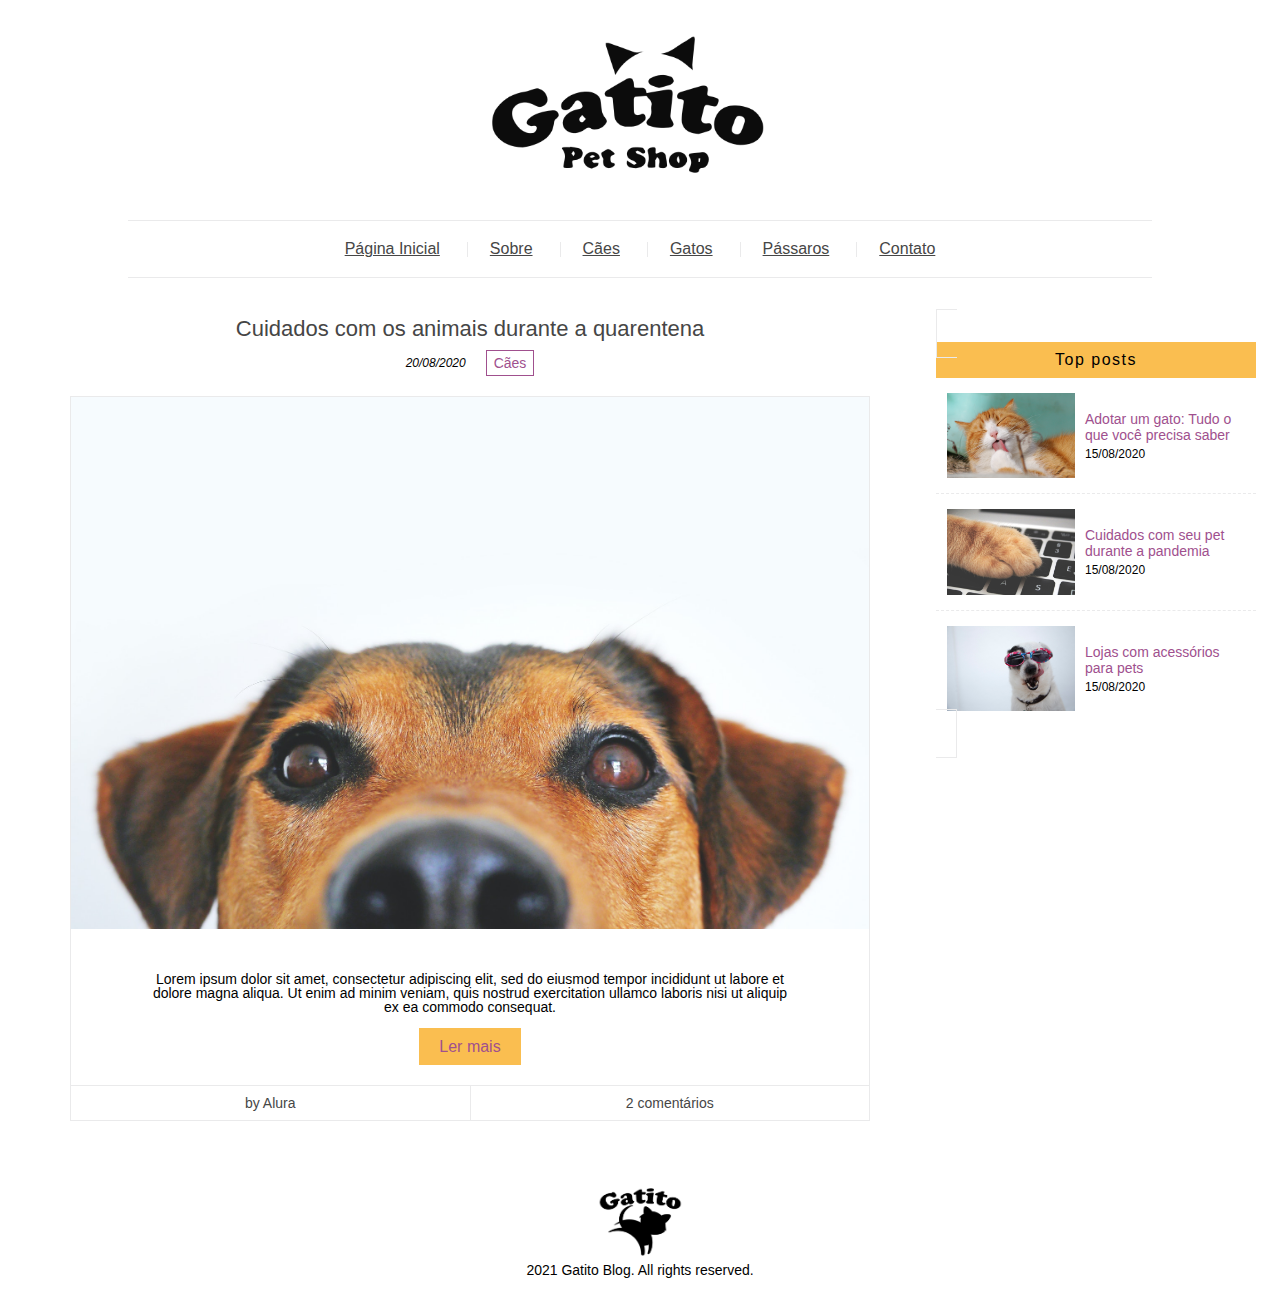
<file: gatito-petshop/index.html>
<!DOCTYPE html>
<html>
  <head>
    <meta charset="UTF-8" />
    <meta http-equiv="X-UA-Compatible" content="IE=edge" />
    <meta name="viewport" content="width=device-width, initial-scale=1.0" />
    <title>Gatito Petshop</title>
    <link rel="stylesheet" href="css/reset.css" />
    <link rel="stylesheet" href="css/style.css" />
  </head>
  <body>
    <header class="header">
      <figure class="header__logo">
        <img src="assets/img/logo.png" alt="Logo" class="header__img" />
      </figure>

      <nav class="header__menu menu">
        <ul class="menu__list">
          <li class="menu__links"><a href="index.html" class="menu__link">Página Inicial</a></li>
          <li class="menu__links"><a href="about.html" class="menu__link">Sobre</a></li>
          <li class="menu__links"><a href="collection.html" class="menu__link">Cães</a></li>
          <li class="menu__links"><a href="collection.html" class="menu__link">Gatos</a></li>
          <li class="menu__links"><a href="collection.html" class="menu__link">Pássaros</a></li>
          <li class="menu__links"><a href="contact.html" class="menu__link">Contato</a></li>
        </ul>
      </nav>
    </header>

    <main class="main">
      <div class="main__content">
        <article class="main__post">
          <a href="article.html" class="main__title">Cuidados com os animais durante a quarentena</a>
          <div class="main__subtitle">
            <p class="main__date">20/08/2020</p>
            <span class="main__tag">Cães</span>
          </div>
          <div class="main__details">
            <img src="assets/img/dog.jpg" alt="Cachorro" class="main__img" />
            <p class="main__description">
              Lorem ipsum dolor sit amet, consectetur adipiscing elit, sed do eiusmod tempor incididunt ut labore et dolore magna aliqua. Ut enim ad
              minim veniam, quis nostrud exercitation ullamco laboris nisi ut aliquip ex ea commodo consequat.
            </p>
            <a href="#" class="main__btn">Ler mais</a>
            <div class="main__info">
              <div class="main__author">
                <p class="main__p">by Alura</p>
              </div>
              <div class="main__comments">
                <a href="#" class="main__a">2 comentários</a>
              </div>
            </div>
          </div>
        </article>
      </div>
      <div class="main__sidebar sidebar">
        <aisde class="sidebar__top">
          <p class="sidebar__title">Top posts</p>
          <ul class="sidebar__posts">
            <li class="sidebar__list">
              <img src="assets/img/cat.jpg" alt="Gato" class="sidebar__img" />
              <div class="sidebar__details">
                <a href="article.html" class="sidebar__post-title">Adotar um gato: Tudo o que você precisa saber</a>
                <p class="sidebar__post-date">15/08/2020</p>
              </div>
            </li>

            <li class="sidebar__list">
              <img src="assets/img/pc.jpg" alt="Gato" class="sidebar__img" />
              <div class="sidebar__details">
                <a href="article.html" class="sidebar__post-title">Cuidados com seu pet durante a pandemia</a>
                <p class="sidebar__post-date">15/08/2020</p>
              </div>
            </li>

            <li class="sidebar__list">
              <img src="assets/img/sun.jpg" alt="Gato" class="sidebar__img" />
              <div class="sidebar__details">
                <a href="article.html" class="sidebar__post-title">Lojas com acessórios para pets</a>
                <p class="sidebar__post-date">15/08/2020</p>
              </div>
            </li>
          </ul>
        </aisde>
      </div>
    </main>

    <footer class="footer">
      <img src="assets/img/footer-logo.png" alt="Footer logo" class="footer__logo" />
      <p class="footer__txt">2021 Gatito Blog. All rights reserved.</p>
    </footer>
  </body>
</html>
</file>
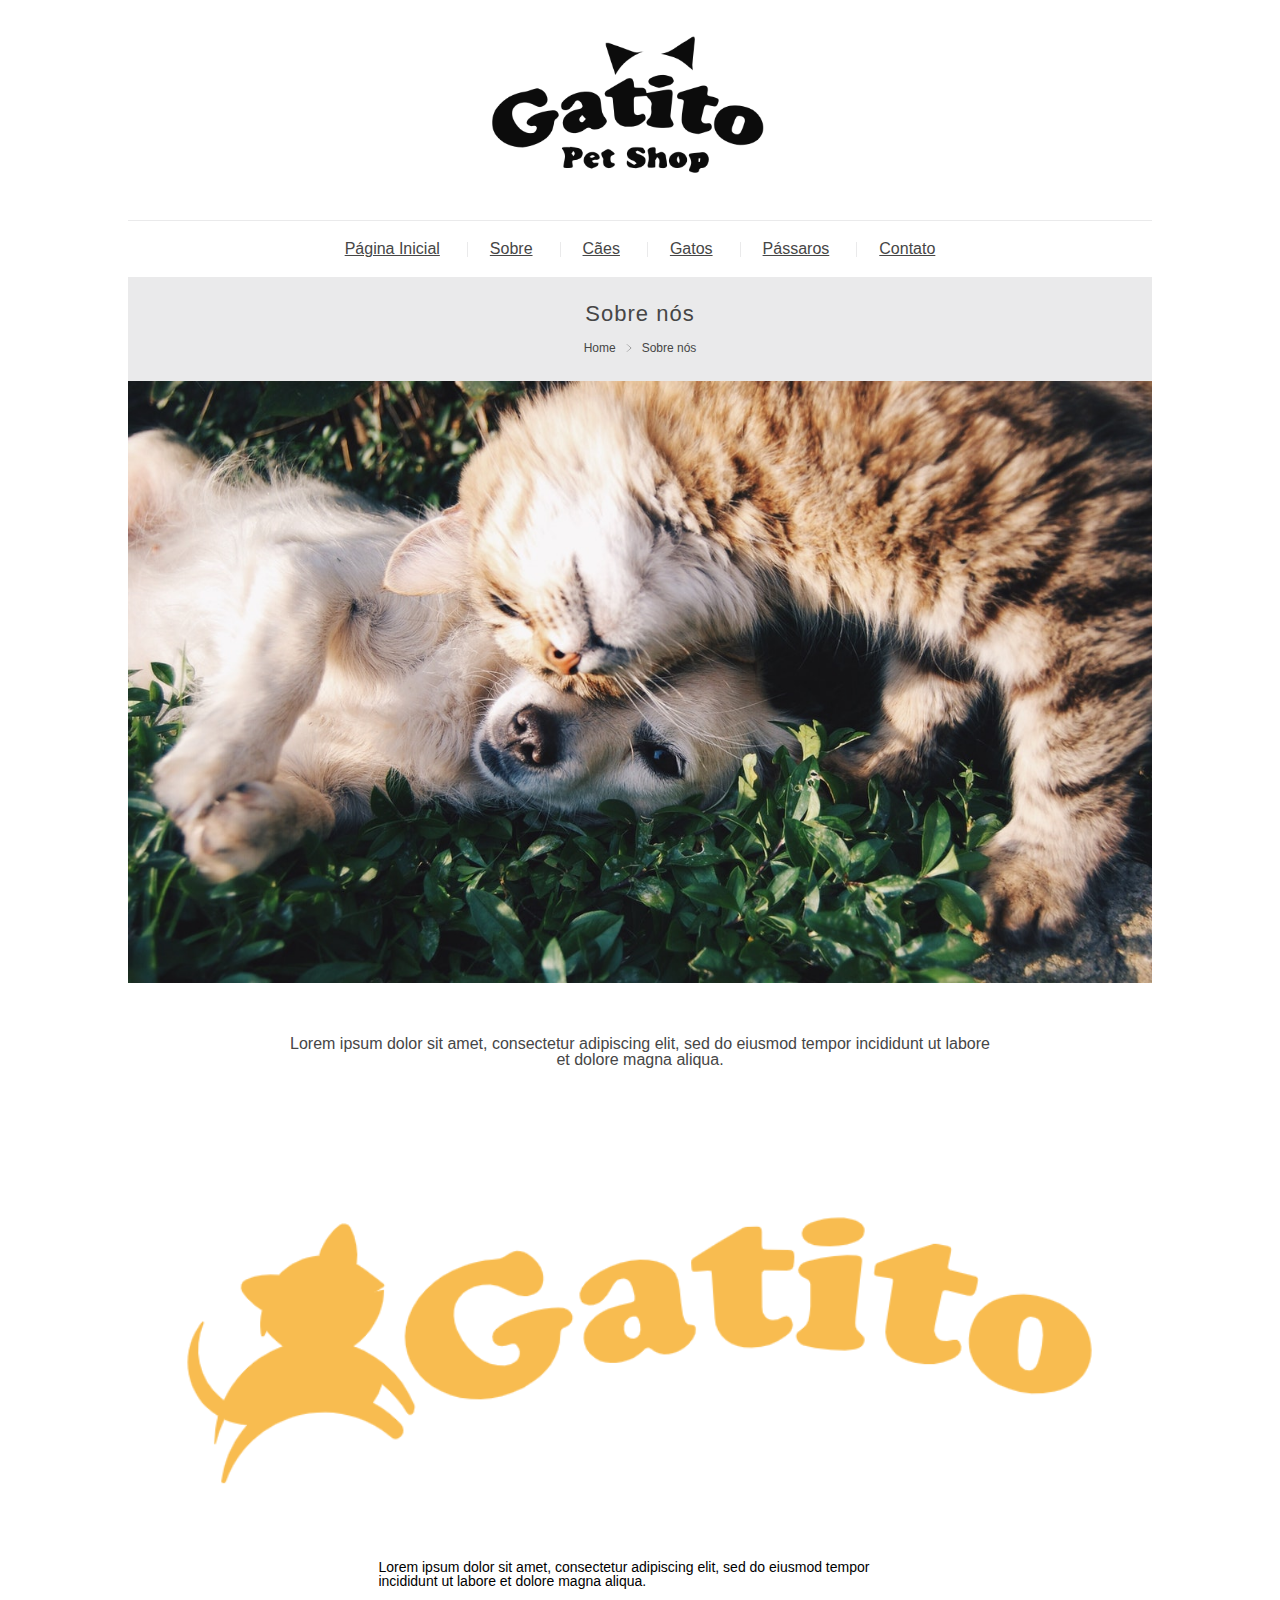
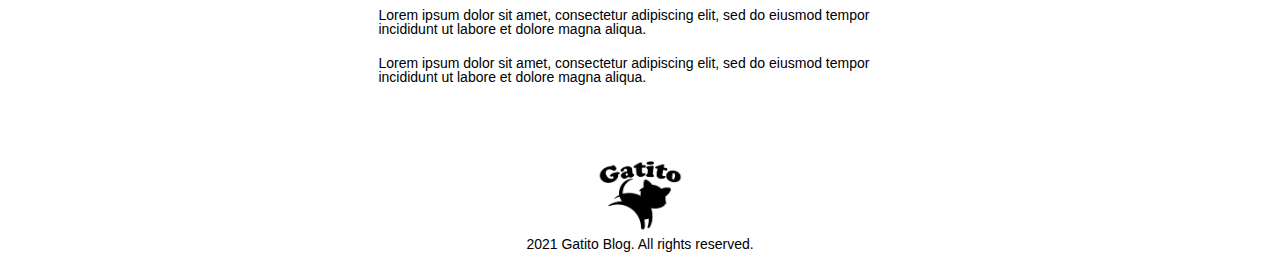
<file: gatito-petshop/about.html>
<!DOCTYPE html>
<html>
  <head>
    <meta charset="UTF-8" />
    <meta http-equiv="X-UA-Compatible" content="IE=edge" />
    <meta name="viewport" content="width=device-width, initial-scale=1.0" />
    <title>Gatito Petshop</title>
    <link rel="stylesheet" href="css/reset.css" />
    <link rel="stylesheet" href="css/style.css" />
  </head>
  <body>
    <header class="header">
      <figure class="header__logo">
        <img src="assets/img/logo.png" alt="Logo" class="header__img" />
      </figure>

      <nav class="header__menu menu">
        <ul class="menu__list">
          <li class="menu__links"><a href="index.html" class="menu__link">Página Inicial</a></li>
          <li class="menu__links"><a href="about.html" class="menu__link">Sobre</a></li>
          <li class="menu__links"><a href="collection.html" class="menu__link">Cães</a></li>
          <li class="menu__links"><a href="collection.html" class="menu__link">Gatos</a></li>
          <li class="menu__links"><a href="collection.html" class="menu__link">Pássaros</a></li>
          <li class="menu__links"><a href="contact.html" class="menu__link">Contato</a></li>
        </ul>
      </nav>
    </header>

    <article class="about">
      <div class="about__title">
        <h1 class="about__h1">Sobre nós</h1>
        <div class="about__breadcrumb breadcrumb">
          <a href="index.html" class="breadcrumb__link">Home</a>
          <img src="assets/img/arrow.svg" alt="Seta" class="breadcrumb__img" />
          <a href="about.html" class="breadcrumb__link">Sobre nós</a>
        </div>
      </div>
      <div class="about__content">
        <img src="assets/img/dog-cat.jpg" alt="Dog and cat" class="about__img" />
        <p class="about__intro">
          Lorem ipsum dolor sit amet, consectetur adipiscing elit, sed do eiusmod tempor incididunt ut labore et dolore magna aliqua.
        </p>
        <div class="about__split">
          <img src="assets/img/about.png" alt="Gatito" class="about__img-description" />
          <div class="about__txt">
            <p class="about__p">
              Lorem ipsum dolor sit amet, consectetur adipiscing elit, sed do eiusmod tempor incididunt ut labore et dolore magna aliqua.
            </p>
            <p class="about__p">
              Lorem ipsum dolor sit amet, consectetur adipiscing elit, sed do eiusmod tempor incididunt ut labore et dolore magna aliqua.
            </p>
            <p class="about__p">
              Lorem ipsum dolor sit amet, consectetur adipiscing elit, sed do eiusmod tempor incididunt ut labore et dolore magna aliqua.
            </p>
          </div>
        </div>
      </div>
    </article>

    <footer class="footer">
      <img src="assets/img/footer-logo.png" alt="Footer logo" class="footer__logo" />
      <p class="footer__txt">2021 Gatito Blog. All rights reserved.</p>
    </footer>
  </body>
</html>
</file>
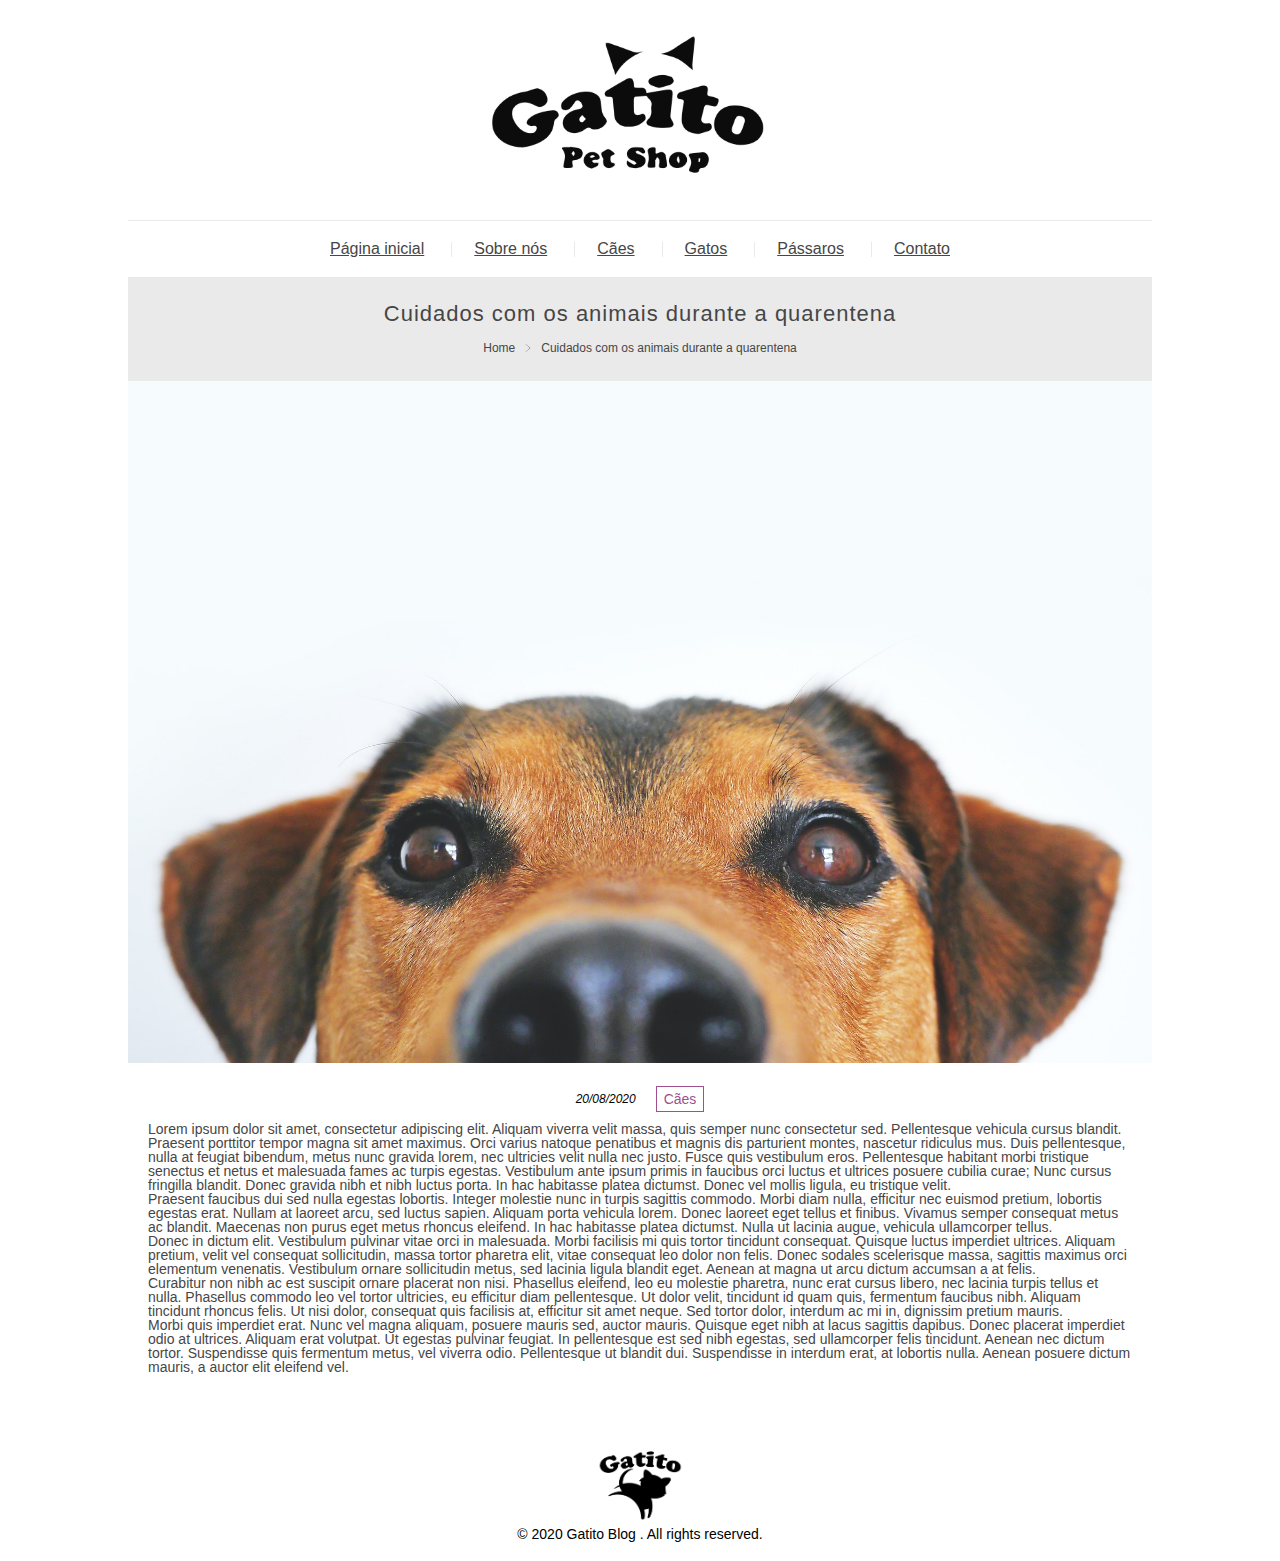
<file: gatito-petshop/article.html>
<!DOCTYPE html>
<html>
  <head>
    <title>Gatito PetShop</title>
    <meta name="viewport" content="width=device-width, initial-scale=1" />
    <link rel="stylesheet" href="css/style.css" />
    <link rel="stylesheet" href="css/reset.css" />
  </head>
  <body>
    <header class="header">
      <figure class="header__logo">
        <img src="assets/img/logo.png" alt="Logo" class="header__img" />
      </figure>
      <nav class="header__menu menu">
        <ul class="menu__list">
          <li class="menu__links"><a href="index.html" class="menu__link">Página inicial</a></li>
          <li class="menu__links"><a href="about.html" class="menu__link">Sobre nós</a></li>
          <li class="menu__links"><a href="collection.html" class="menu__link">Cães</a></li>
          <li class="menu__links"><a href="collection.html" class="menu__link">Gatos</a></li>
          <li class="menu__links"><a href="collection.html" class="menu__link">Pássaros</a></li>
          <li class="menu__links"><a href="contact.html" class="menu__link">Contato</a></li>
        </ul>
      </nav>
    </header>

    <article class="article">
      <div class="article__title">
        <h1 class="article__h1">Cuidados com os animais durante a quarentena</h1>
        <div class="article__breadcrumb breadcrumb">
          <a href="index.html" class="breadcrumb__link">Home</a>
          <img src="assets/img/arrow.svg" alt="Seta" class="breadcrumb__img" />
          <a href="article.html" class="breadcrumb__link">Cuidados com os animais durante a quarentena</a>
        </div>
      </div>
      <img src="assets/img/dog.jpg" alt="Cachorro" class="article__img" />
      <div class="article__details">
        <span class="article__date">20/08/2020</span>
        <span class="article__tag">Cães</span>
      </div>
      <div class="article__content">
        <p>
          Lorem ipsum dolor sit amet, consectetur adipiscing elit. Aliquam viverra velit massa, quis semper nunc consectetur sed. Pellentesque
          vehicula cursus blandit. Praesent porttitor tempor magna sit amet maximus. Orci varius natoque penatibus et magnis dis parturient montes,
          nascetur ridiculus mus. Duis pellentesque, nulla at feugiat bibendum, metus nunc gravida lorem, nec ultricies velit nulla nec justo. Fusce
          quis vestibulum eros. Pellentesque habitant morbi tristique senectus et netus et malesuada fames ac turpis egestas. Vestibulum ante ipsum
          primis in faucibus orci luctus et ultrices posuere cubilia curae; Nunc cursus fringilla blandit. Donec gravida nibh et nibh luctus porta. In
          hac habitasse platea dictumst. Donec vel mollis ligula, eu tristique velit.
        </p>

        <p>
          Praesent faucibus dui sed nulla egestas lobortis. Integer molestie nunc in turpis sagittis commodo. Morbi diam nulla, efficitur nec euismod
          pretium, lobortis egestas erat. Nullam at laoreet arcu, sed luctus sapien. Aliquam porta vehicula lorem. Donec laoreet eget tellus et
          finibus. Vivamus semper consequat metus ac blandit. Maecenas non purus eget metus rhoncus eleifend. In hac habitasse platea dictumst. Nulla
          ut lacinia augue, vehicula ullamcorper tellus.
        </p>

        <p>
          Donec in dictum elit. Vestibulum pulvinar vitae orci in malesuada. Morbi facilisis mi quis tortor tincidunt consequat. Quisque luctus
          imperdiet ultrices. Aliquam pretium, velit vel consequat sollicitudin, massa tortor pharetra elit, vitae consequat leo dolor non felis.
          Donec sodales scelerisque massa, sagittis maximus orci elementum venenatis. Vestibulum ornare sollicitudin metus, sed lacinia ligula blandit
          eget. Aenean at magna ut arcu dictum accumsan a at felis.
        </p>

        <p>
          Curabitur non nibh ac est suscipit ornare placerat non nisi. Phasellus eleifend, leo eu molestie pharetra, nunc erat cursus libero, nec
          lacinia turpis tellus et nulla. Phasellus commodo leo vel tortor ultricies, eu efficitur diam pellentesque. Ut dolor velit, tincidunt id
          quam quis, fermentum faucibus nibh. Aliquam tincidunt rhoncus felis. Ut nisi dolor, consequat quis facilisis at, efficitur sit amet neque.
          Sed tortor dolor, interdum ac mi in, dignissim pretium mauris.
        </p>

        <p>
          Morbi quis imperdiet erat. Nunc vel magna aliquam, posuere mauris sed, auctor mauris. Quisque eget nibh at lacus sagittis dapibus. Donec
          placerat imperdiet odio at ultrices. Aliquam erat volutpat. Ut egestas pulvinar feugiat. In pellentesque est sed nibh egestas, sed
          ullamcorper felis tincidunt. Aenean nec dictum tortor. Suspendisse quis fermentum metus, vel viverra odio. Pellentesque ut blandit dui.
          Suspendisse in interdum erat, at lobortis nulla. Aenean posuere dictum mauris, a auctor elit eleifend vel.
        </p>
      </div>
    </article>

    <footer class="footer">
      <img src="assets/img/footer-logo.png" alt="Footer logo" class="footer__logo" />
      <p class="footer__txt">© 2020 Gatito Blog . All rights reserved.</p>
    </footer>
  </body>
</html>
</file>
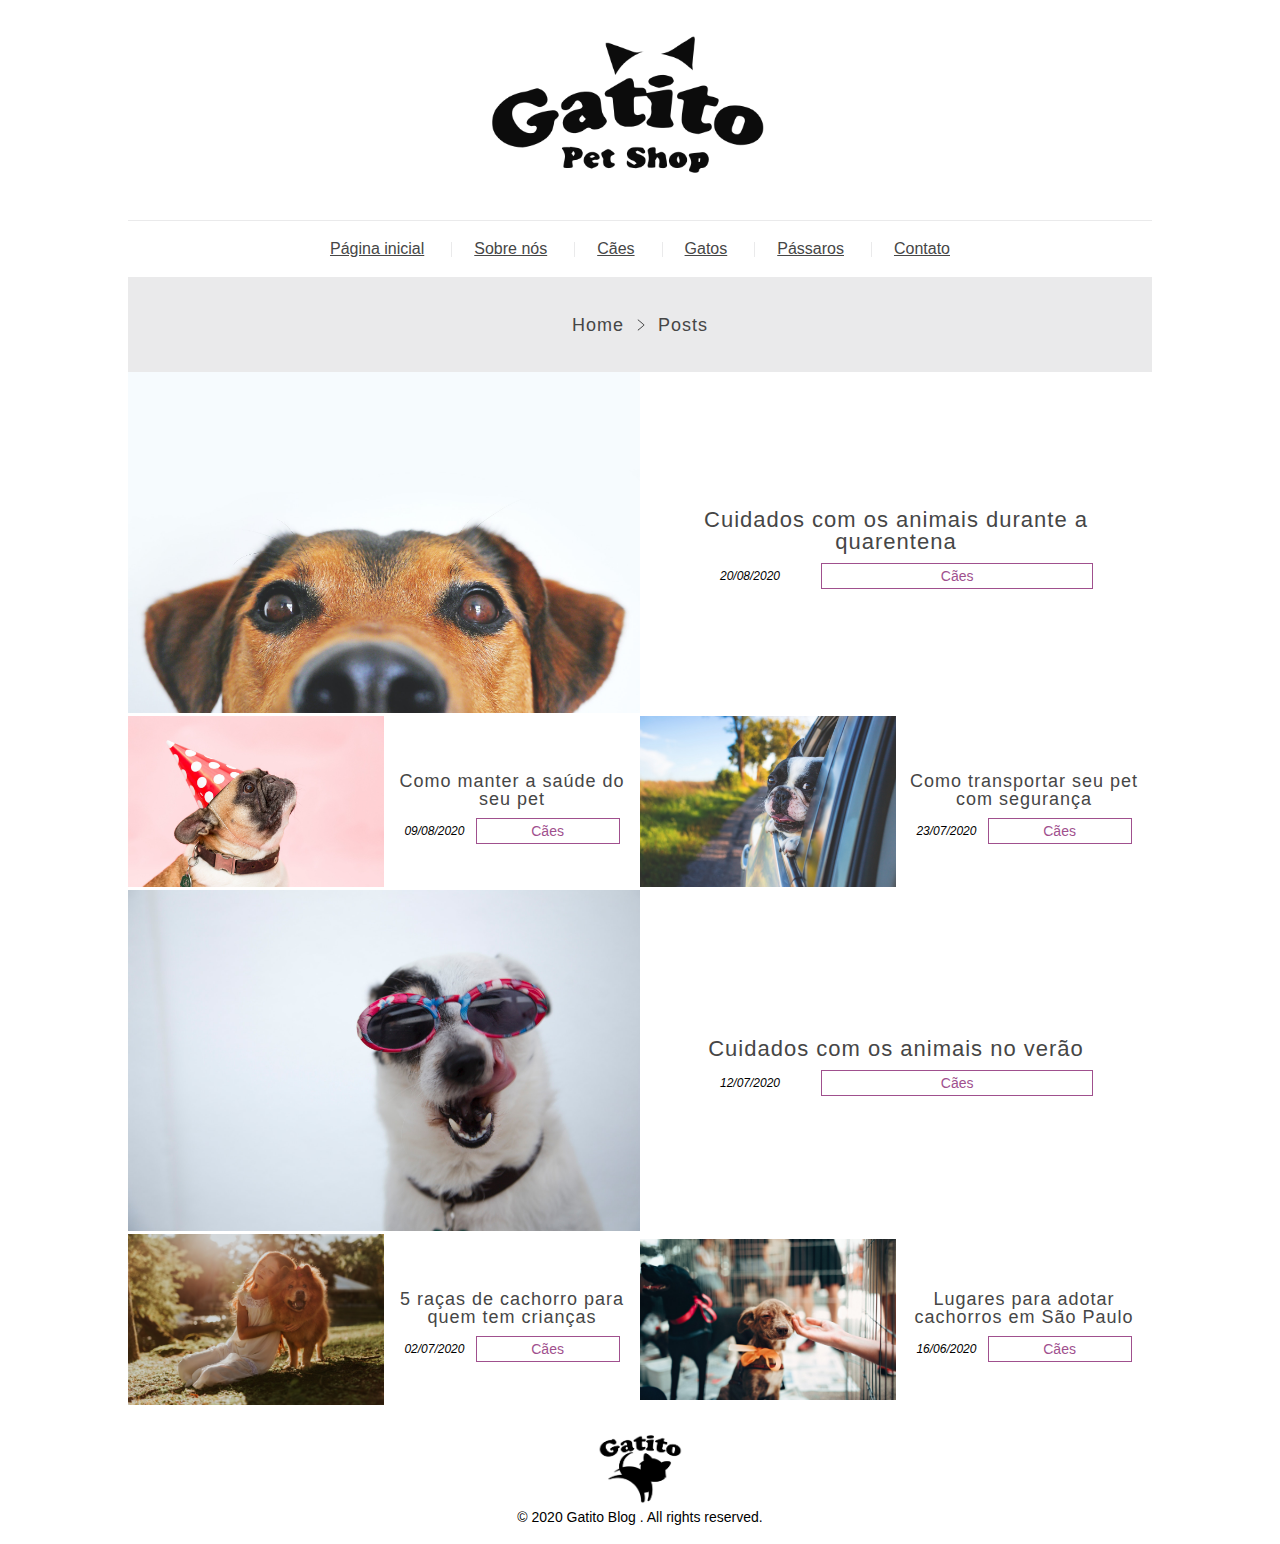
<file: gatito-petshop/collection.html>
<!DOCTYPE html>
<html>
  <head>
    <title>Gatito PetShop</title>
    <meta name="viewport" content="width=device-width, initial-scale=1" />
    <link rel="stylesheet" href="css/style.css" />
    <link rel="stylesheet" href="css/reset.css" />
  </head>
  <body>
    <header class="header">
      <figure class="header__logo">
        <img src="assets/img/logo.png" alt="Logo" class="header__img" />
      </figure>
      <nav class="header__menu menu">
        <ul class="menu__list">
          <li class="menu__links"><a href="index.html" class="menu__link">Página inicial</a></li>
          <li class="menu__links"><a href="about.html" class="menu__link">Sobre nós</a></li>
          <li class="menu__links"><a href="collection.html" class="menu__link">Cães</a></li>
          <li class="menu__links"><a href="collection.html" class="menu__link">Gatos</a></li>
          <li class="menu__links"><a href="collection.html" class="menu__link">Pássaros</a></li>
          <li class="menu__links"><a href="contact.html" class="menu__link">Contato</a></li>
        </ul>
      </nav>
    </header>
    <div class="collection">
      <div class="collection__breadcrumb breadcrumb">
        <a href="index.html" class="breadcrumb__link">Home</a>
        <img src="assets/img/arrow.svg" alt="Seta" class="breadcrumb__img" />
        <a href="collection.html" class="breadcrumb__link">Posts</a>
      </div>
      <div class="collection__post">
        <figure class="collection__figure">
          <img src="assets/img/dog.jpg" alt="Cachorro" class="collection__img" />
        </figure>
        <div class="collection__about">
          <a href="article.html" class="collection__title">Cuidados com os animais durante a quarentena</a>
          <p class="collection__date">20/08/2020</p>
          <span class="collection__tag">Cães</span>
        </div>
      </div>
      <div class="collection__post half">
        <figure class="collection__figure">
          <img src="assets/img/party.jpg" alt="Cachorro festa" class="collection__img" />
        </figure>
        <div class="collection__about">
          <a href="article.html" class="collection__title half">Como manter a saúde do seu pet</a>
          <p class="collection__date">09/08/2020</p>
          <span class="collection__tag">Cães</span>
        </div>
      </div>
      <div class="collection__post half">
        <figure class="collection__figure">
          <img src="assets/img/car.jpg" alt="Cachorro carro" class="collection__img" />
        </figure>
        <div class="collection__about">
          <a href="article.html" class="collection__title half">Como transportar seu pet com segurança</a>
          <p class="collection__date">23/07/2020</p>
          <span class="collection__tag">Cães</span>
        </div>
      </div>
      <div class="collection__post">
        <figure class="collection__figure">
          <img src="assets/img/sun.jpg" alt="Cachorro oculos" class="collection__img" />
        </figure>
        <div class="collection__about">
          <a href="article.html" class="collection__title">Cuidados com os animais no verão</a>
          <p class="collection__date">12/07/2020</p>
          <span class="collection__tag">Cães</span>
        </div>
      </div>
      <div class="collection__post half">
        <figure class="collection__figure">
          <img src="assets/img/kid.jpg" alt="Cachorro e criança" class="collection__img" />
        </figure>
        <div class="collection__about">
          <a href="article.html" class="collection__title half">5 raças de cachorro para quem tem crianças</a>
          <p class="collection__date">02/07/2020</p>
          <span class="collection__tag">Cães</span>
        </div>
      </div>
      <div class="collection__post half">
        <figure class="collection__figure">
          <img src="assets/img/adopt.jpg" alt="Cachorro adotado" class="collection__img" />
        </figure>
        <div class="collection__about">
          <a href="article.html" class="collection__title half">Lugares para adotar cachorros em São Paulo</a>
          <p class="collection__date">16/06/2020</p>
          <span class="collection__tag">Cães</span>
        </div>
      </div>
    </div>

    <footer class="footer">
      <img src="assets/img/footer-logo.png" alt="Footer logo" class="footer__logo" />
      <p class="footer__txt">© 2020 Gatito Blog . All rights reserved.</p>
    </footer>
  </body>
</html>
</file>
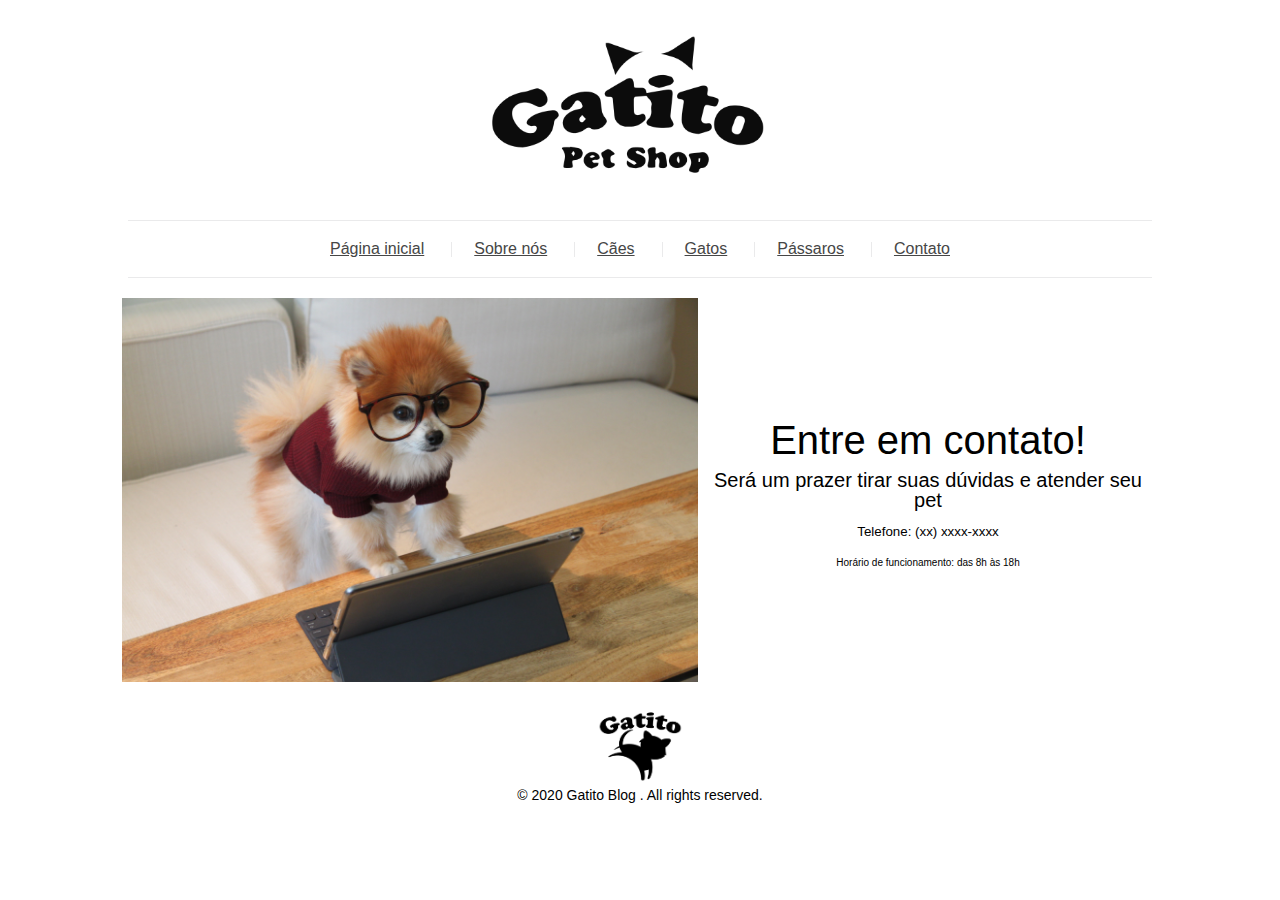
<file: gatito-petshop/contact.html>
<!DOCTYPE html>
<html>
  <head>
    <title>Gatito PetShop</title>
    <meta name="viewport" content="width=device-width, initial-scale=1" />
    <link rel="stylesheet" href="css/style.css" />
    <link rel="stylesheet" href="css/reset.css" />
  </head>
  <body>
    <header class="header">
      <figure class="header__logo">
        <img src="assets/img/logo.png" alt="Logo" class="header__img" />
      </figure>
      <nav class="header__menu menu">
        <ul class="menu__list">
          <li class="menu__links"><a href="index.html" class="menu__link">Página inicial</a></li>
          <li class="menu__links"><a href="about.html" class="menu__link">Sobre nós</a></li>
          <li class="menu__links"><a href="collection.html" class="menu__link">Cães</a></li>
          <li class="menu__links"><a href="collection.html" class="menu__link">Gatos</a></li>
          <li class="menu__links"><a href="collection.html" class="menu__link">Pássaros</a></li>
          <li class="menu__links"><a href="contact.html" class="menu__link">Contato</a></li>
        </ul>
      </nav>
    </header>

    <div class="contact">
      <figure class="contact__figure">
        <img src="assets/img/contact.jpg" alt="Contato" class="contact__img" />
      </figure>
      <div class="contact__info">
        <p class="contact__p-1">Entre em contato!</p>
        <p class="contact__p-2">Será um prazer tirar suas dúvidas e atender seu pet</p>
        <p class="contact__p-3">Telefone: (xx) xxxx-xxxx</p>
        <p class="contact__p-4">Horário de funcionamento: das 8h às 18h</p>
      </div>
    </div>

    <footer class="footer">
      <img src="assets/img/footer-logo.png" alt="Footer logo" class="footer__logo" />
      <p class="footer__txt">© 2020 Gatito Blog . All rights reserved.</p>
    </footer>
  </body>
</html>
</file>
<file: gatito-petshop/css/style.css>
@charset "UTF-8";
.main .sidebar__post-title, .article .breadcrumb__link {
  text-decoration: none;
}

.main .sidebar__post-title:hover, .article .breadcrumb__link:hover {
  text-decoration: underline;
}

.header {
  font-family: Arial, Helvetica, sans-serif;
}
.header__logo {
  text-align: center;
}
.header__img {
  max-width: 350px;
}
.header .menu__list {
  display: flex;
  justify-content: center;
  border-top: 1px solid #eaeaeb;
  border-bottom: 1px solid #eaeaeb;
  margin-left: auto;
  margin-right: auto;
}
@media (max-width: 767.98px) {
  .header .menu__list {
    width: 90%;
    padding: 15px 0;
    flex-wrap: wrap;
  }
}
@media (min-width: 768) and (max-width: 1199.98) {
  .header .menu__list {
    width: 80%;
    padding: 20px 0;
  }
}
@media (min-width: 1200px) {
  .header .menu__list {
    width: 80%;
    padding: 20px 0;
  }
}
.header .menu__links {
  position: relative;
}
@media (max-width: 767.98px) {
  .header .menu__links {
    padding: 5px 0;
  }
}
.header .menu__links:not(:last-child)::after {
  content: "";
  position: absolute;
  top: 0;
  bottom: 0;
  right: -3px;
  margin: auto;
  height: 15px;
  width: 1px;
  background-color: #eaeaeb;
}
.header .menu__link {
  padding: 0 25px;
  color: #464646;
}
.header .menu__link:hover {
  color: #a0508e;
}

/*Este trecho de estilo se refere
ao rodapé do nosso blog*/
.footer {
  text-align: center;
  padding: 20px 0;
  font-family: Arial, Helvetica, sans-serif;
  position: relative;
  bottom: 0;
  left: 50%;
  transform: translate(-50%);
}
.footer__logo {
  max-width: 100px;
}
.footer__txt {
  margin: auto;
  font-size: 0.875rem;
}

.about {
  width: 80%;
  margin: 0 auto 40px;
  font-family: Arial;
}
@media (max-width: 767.98px) {
  .about {
    width: 90%;
  }
}
.about__title {
  background-color: #eaeaeb;
  text-align: center;
  padding: 20px;
}
.about__h1 {
  font-size: 1.375rem;
  color: #464646;
  letter-spacing: 1px;
  margin-top: 5px;
  margin-bottom: 10px;
  margin-left: 0;
  margin-right: 0;
}
.about .breadcrumb {
  display: flex;
  justify-content: center;
  align-items: center;
}
.about .breadcrumb__link {
  font-size: 0.75rem;
  text-decoration: unset;
  color: #464646;
}
.about .breadcrumb__link:hover {
  text-decoration: underline;
  color: #a0508e;
}
.about .breadcrumb__img {
  width: 10px;
  margin: 8px;
}
.about__img {
  width: 100%;
}
.about__intro {
  font-weight: 100;
  color: #464646;
  width: 70%;
  margin: 30px auto;
  text-align: center;
  font-size: 1rem;
}
@media (max-width: 767.98px) {
  .about__intro {
    width: 90%;
  }
}
@media (min-width: 768) and (max-width: 1199.98) {
  .about__intro {
    width: 80%;
  }
}
.about__split {
  display: flex;
  justify-content: center;
  flex-wrap: wrap;
  align-items: center;
}
.about__img2 {
  width: 45%;
}
@media (max-width: 767.98px) {
  .about__img2 {
    width: 80%;
  }
}
.about__txt {
  width: calc(100% - 45%);
}
@media (max-width: 767.98px) {
  .about__txt {
    width: 90%;
    text-align: center;
  }
}
.about__p {
  padding: 10px 20px;
  font-size: 0.875rem;
}

.article {
  width: 80%;
  margin: 0 auto 40px;
  font-family: Arial;
}
@media (max-width: 767.98px) {
  .article {
    width: 90%;
  }
}
.article__title {
  background-color: #eaeaeb;
  text-align: center;
  padding: 20px;
}
.article__h1 {
  font-size: 1.375rem;
  color: #464646;
  letter-spacing: 1px;
}
.article .breadcrumb {
  display: flex;
  justify-content: center;
  align-items: center;
}
.article .breadcrumb__link {
  font-size: 0.75rem;
  color: #464646;
}
.article .breadcrumb__link:hover {
  color: #a0508e;
}
.article .breadcrumb__img {
  width: 10px;
  margin: 8px;
}
.article__img {
  width: 100%;
}
.article__details {
  display: flex;
  justify-content: center;
  align-items: center;
}
.article__date {
  font-size: 0.75rem;
  font-style: italic;
}
.article__tag {
  font-size: 0.875rem;
  padding: 5px 7px;
  color: #a0508e;
  border: 1px solid #a0508e;
  margin: 0 10px;
}
.article__content {
  font-weight: 100;
  font-size: 0.875rem;
  color: #464646;
  padding: 10px 20px;
}

.collection {
  display: flex;
  flex-wrap: wrap;
  justify-content: center;
  align-items: center;
  width: 80%;
  margin-left: auto;
  margin-right: auto;
  font-family: Arial;
}
@media (max-width: 767.98px) {
  .collection {
    width: 90%;
  }
}
.collection__post {
  display: flex;
  flex-wrap: wrap;
  justify-content: center;
  align-items: center;
  width: 100%;
}
@media (max-width: 767.98px) {
  .collection__post {
    width: 100%;
  }
}
.collection__post.half {
  width: 50%;
}
@media (max-width: 767.98px) {
  .collection__post.half {
    width: 100%;
  }
}
.collection__figure {
  width: 50%;
}
@media (max-width: 767.98px) {
  .collection__figure {
    width: 100%;
  }
}
.collection__img {
  width: 100%;
}
@media (max-width: 767.98px) {
  .collection__img {
    width: 100%;
  }
}
.collection__about {
  display: flex;
  flex-wrap: wrap;
  justify-content: center;
  align-items: center;
  width: 50%;
  text-align: center;
}
.collection__title {
  color: #464646;
  text-decoration: unset;
  letter-spacing: 1px;
  width: 100%;
  margin: 10px 0;
  font-size: 1.375rem;
}
@media (max-width: 767.98px) {
  .collection__title {
    width: 100%;
  }
}
@media (max-width: 767.98px) {
  .collection__title {
    font-size: 1rem;
  }
}
.collection__title.half {
  font-size: 1.125rem;
}
@media (max-width: 767.98px) {
  .collection__title.half {
    font-size: 1rem;
  }
}
.collection__title:hover {
  color: #a0508e;
  text-decoration: underline;
}
.collection__date {
  font-size: 0.75rem;
  font-style: italic;
  width: 20%;
}
@media (max-width: 767.98px) {
  .collection__date {
    font-size: 0.625rem;
  }
}
@media (min-width: 768) and (max-width: 1199.98) {
  .collection__date {
    width: 30%;
  }
}
.collection__tag {
  font-size: 0.875rem;
  width: 50%;
  padding: 5px 7px;
  color: #a0508e;
  border: 1px solid #a0508e;
}
@media (max-width: 767.98px) {
  .collection__tag {
    width: 100%;
  }
}
@media (max-width: 767.98px) {
  .collection__tag {
    width: 30px;
    font-size: 0.75rem;
  }
}
@media (min-width: 768) and (max-width: 1199.98) {
  .collection__tag {
    width: 35px;
    font-size: 0.75rem;
  }
}
.collection__breadcrumb {
  background-color: #eaeaeb;
  text-align: center;
  padding: 30px;
  width: 100%;
  display: flex;
  justify-content: center;
  align-items: center;
}
@media (max-width: 767.98px) {
  .collection__breadcrumb {
    width: 100%;
  }
}
.collection .breadcrumb__link {
  font-size: 1.125rem;
  text-decoration: unset;
  color: #464646;
  letter-spacing: 1px;
}
.collection .breadcrumb__link:hover {
  color: #a0508e;
  text-decoration: underline;
}
.collection .breadcrumb__img {
  width: 14px;
  margin: 10px;
}

.contact {
  display: flex;
  justify-content: center;
  align-items: center;
  flex-wrap: wrap;
  margin-left: auto;
  margin-right: auto;
  width: 90%;
}
.contact__figure {
  width: 50%;
}
.contact__img {
  width: 100%;
}
.contact__info {
  width: 40%;
  text-align: center;
  font-family: Arial, Helvetica, sans-serif;
}
.contact__p-1 {
  font-size: 2.5rem;
  padding-top: 5px;
}
.contact__p-2 {
  font-size: 1.25rem;
  padding-top: 10px;
}
.contact__p-3 {
  font-size: 0.8333333333rem;
  padding-top: 15px;
}
.contact__p-4 {
  font-size: 0.625rem;
  padding-top: 20px;
}

.main__tag, .main__date, .article__date, .collection__date, .collection__tag {
  margin-top: 0;
}

.main__subtitle {
  margin-top: 10px;
}

.contact {
  margin-top: 20px;
}

.article__h1 {
  margin-top: 5px;
}

.main__tag, .main__date, .article__date, .collection__date, .collection__tag {
  margin-bottom: 0;
}

.article__h1 {
  margin-bottom: 10px;
}

.main__subtitle, .about__img, .article__img {
  margin-bottom: 20px;
}

.article__h1 {
  margin-left: 0;
}

.main__tag, .main__date, .article__date, .collection__date, .collection__tag {
  margin-left: 10px;
}

.article__h1 {
  margin-right: 0;
}

.main__tag, .main__date, .article__date, .collection__date, .collection__tag {
  margin-right: 10px;
}

.main {
  display: flex;
  justify-content: center;
  flex-wrap: wrap;
  font-family: Arial, Helvetica, sans-serif;
}
.main__content {
  width: 70%;
  padding: 40px 8px;
}
@media (max-width: 767.98px) {
  .main__content {
    width: 100%;
  }
}
.main__post {
  text-align: center;
  max-width: 800px;
  margin-left: auto;
  margin-right: auto;
}
.main__title {
  text-decoration: none;
  font-size: 1.375rem;
  color: #464646;
  letter-spacing: 1.5;
}
.main__title:hover {
  color: #a0508e;
}
.main__subtitle {
  display: flex;
  justify-content: center;
  align-items: center;
}
.main__date {
  font-size: 0.75rem;
  font-style: italic;
}
.main__tag {
  font-size: 0.875rem;
  padding: 5px 7px;
  color: #a0508e;
  border: 1px solid #a0508e;
}
.main__details {
  border: 1px solid #eaeaeb;
}
.main__img {
  width: 100%;
}
.main__description {
  padding: 40px 0 25px;
  max-width: 650px;
  margin-left: auto;
  margin-right: auto;
  font-size: 0.875rem;
}
.main__btn {
  text-decoration: none;
  font-size: 1rem;
  letter-spacing: 1.5;
  color: #a0508e;
  background-color: #FABE50;
  padding: 10px 20px;
  transition: 0.3s;
}
.main__btn:hover {
  color: #FABE50;
  background-color: #a0508e;
}
.main__info {
  display: flex;
  justify-content: space-between;
  align-items: center;
  border-top: 1px solid #eaeaeb;
  margin-top: 30px;
}
.main__author {
  width: 50%;
  border-right: 1px solid #eaeaeb;
}
.main__p {
  font-size: 0.875rem;
  color: #464646;
  margin-top: 10px;
  margin-bottom: 10px;
}
.main__comments {
  width: 50%;
}
.main__a {
  text-decoration: none;
  font-size: 0.875rem;
  color: #464646;
  margin-top: 10px;
  margin-bottom: 10px;
}
.main__a:hover {
  color: #a0508e;
}
.main__sidebar {
  width: 25%;
  padding: 48px 10px;
}
.main .sidebar__top {
  border: 1px solid #eaeaeb;
  padding: 15px 20px;
}
.main .sidebar__title {
  background-color: #FABE50;
  text-align: center;
  padding: 10px 20px;
  margin: 0;
  letter-spacing: 1.5px;
}
.main .sidebar__posts {
  margin: 0;
  padding: 0;
  list-style: none;
}
.main .sidebar__list {
  display: flex;
  justify-content: center;
  align-items: center;
  flex-wrap: wrap;
  padding: 15px 0;
}
.main .sidebar__list:not(:last-child) {
  border-bottom: 1px dashed #eaeaeb;
}
.main .sidebar__img {
  width: 40%;
}
.main .sidebar__details {
  width: 50%;
  padding-left: 10px;
}
.main .sidebar__post-title {
  font-size: 0.875rem;
  color: #a0508e;
}
.main .sidebar__post-date {
  font-size: 0.75rem;
  margin: 5px 0 0 0;
}

/*# sourceMappingURL=style.css.map */
</file>
